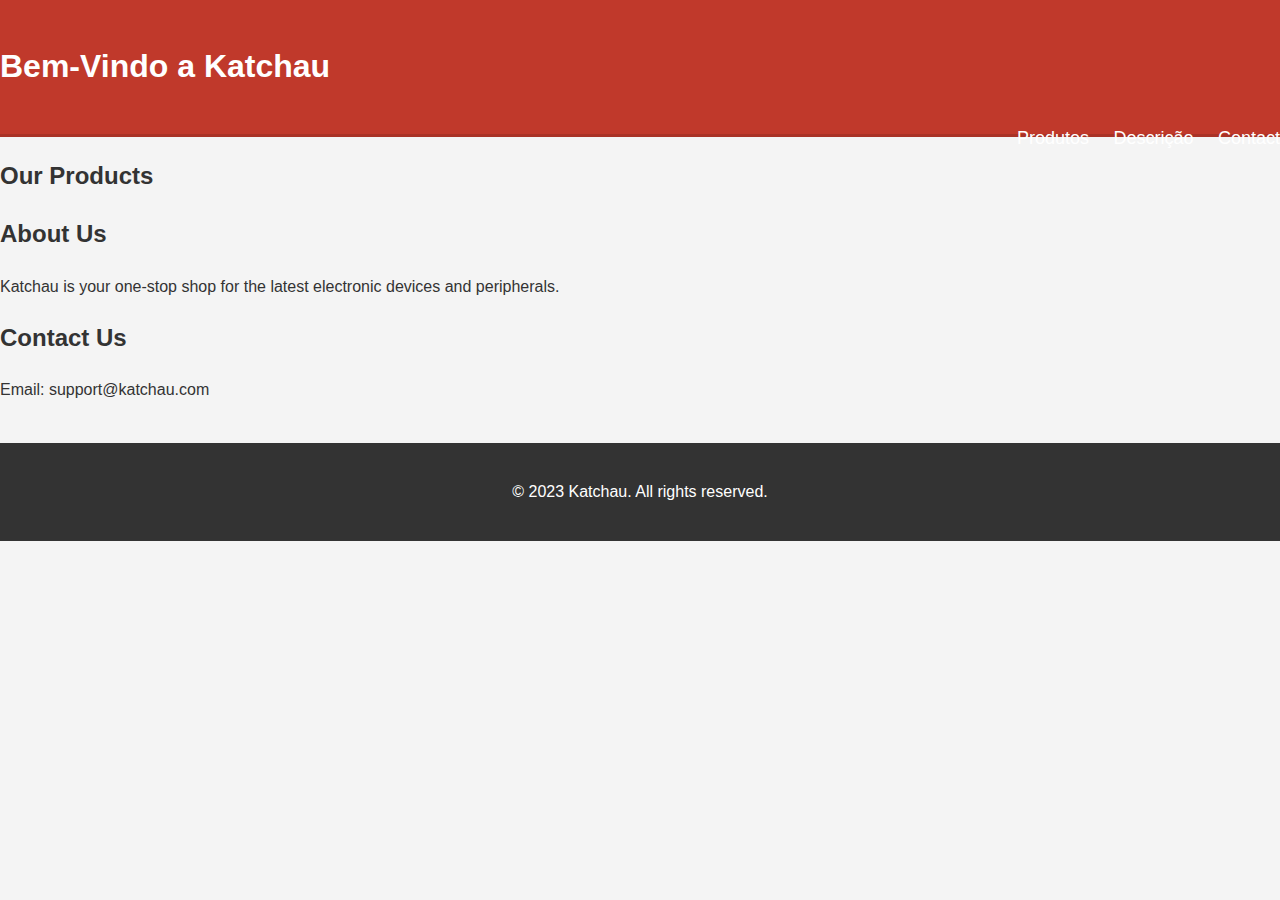
<file: index.html>
<!DOCTYPE html>
<html lang="en">
<head>
    <meta charset="UTF-8">
    <meta name="viewport" content="width=device-width, initial-scale=1.0">
    <title>Katchau - E-commerce for Electronics</title>
    <link rel="stylesheet" href="assets/css/styles.css">
</head>
<body>
    <header>
        <h1>Bem-Vindo a Katchau</h1>
        <nav>
            <ul>
                <li><a href="#Produtos">Produtos</a></li>
                <li><a href="#Descricao">Descrição</a></li>
                <li><a href="#contact">Contact</a></li>
            </ul>
        </nav>
    </header>

    <main>
        <section id="products">
            <h2>Our Products</h2>
            <div class="product-list">
                <!-- Product items will be dynamically inserted here -->
            </div>
        </section>

        <section id="about">
            <h2>About Us</h2>
            <p>Katchau is your one-stop shop for the latest electronic devices and peripherals.</p>
        </section>

        <section id="contact">
            <h2>Contact Us</h2>
            <p>Email: support@katchau.com</p>
        </section>
    </main>

    <footer>
        <p>&copy; 2023 Katchau. All rights reserved.</p>
    </footer>

    <script src="assets/js/script.js"></script>
</body>
</html>
</file>
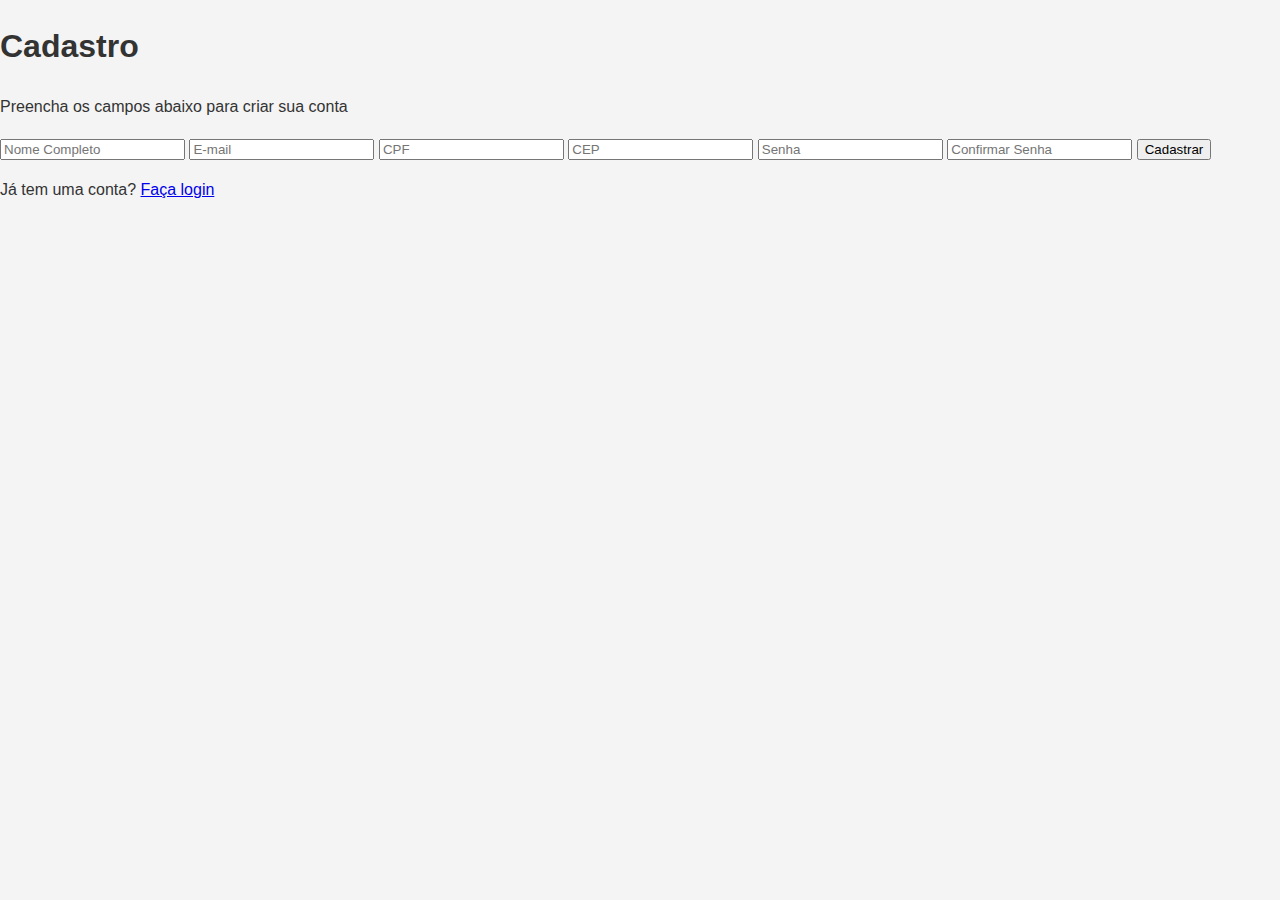
<file: cadastro.html>
<!DOCTYPE html>
<html lang="pt-BR">
<head>
    <meta charset="UTF-8">
    <meta name="viewport" content="width=device-width, initial-scale=1.0">
    <title>Cadastro - Katchau</title>
    <link rel="stylesheet" href="assets/css/styles.css">
</head>
<body>
    <div class="register-container">
        <div class="register-box">
            <h1>Cadastro</h1>
            <p class="subtitle">Preencha os campos abaixo para criar sua conta</p>
            <form action="#" method="POST">
                <input type="text" name="nome" placeholder="Nome Completo" required>
                <input type="email" name="email" placeholder="E-mail" required>
                <input type="text" name="cpf" placeholder="CPF" required>
                <input type="text" name="cep" placeholder="CEP" required>
                <input type="password" name="senha" placeholder="Senha" required>
                <input type="password" name="confirmar_senha" placeholder="Confirmar Senha" required>
                <button type="submit">Cadastrar</button>
            </form>
            <p class="login-link">Já tem uma conta? <a href="login.html">Faça login</a></p>
        </div>
    </div>
</body>
</html>
</file>
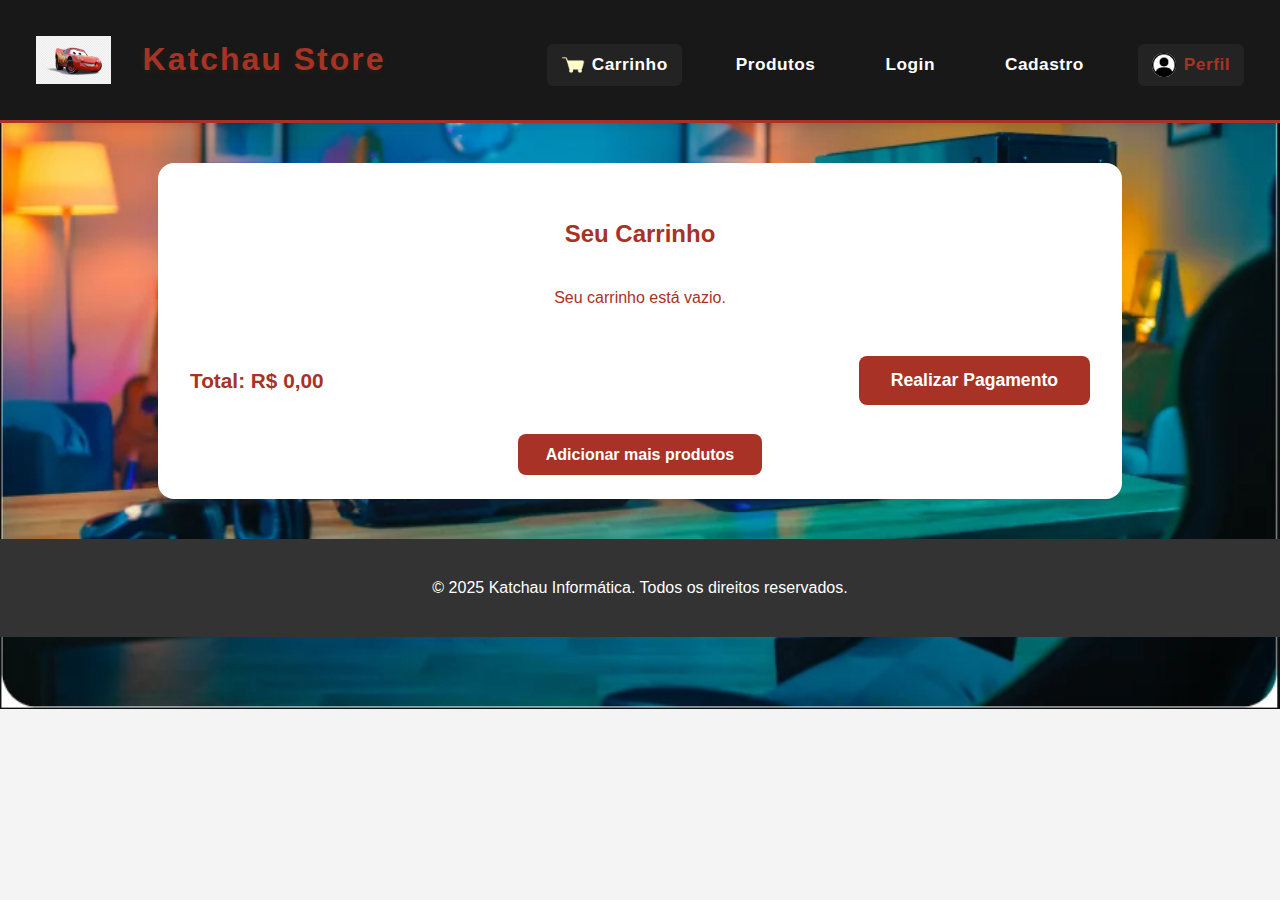
<file: carrinho.html>
<!DOCTYPE html>
<html lang="pt-BR">
<head>
    <meta charset="UTF-8">
    <title>Carrinho - Katchau Informática</title>
    <meta name="viewport" content="width=device-width, initial-scale=1.0">
    <link rel="stylesheet" href="assets/css/produto.css">
    <link rel="stylesheet" href="assets/css/carrinho.css">
    <link rel="stylesheet" href="assets/css/styles.css">
</head>
<body>
    <header class="header-produtos">
        <div class="header-container">
            <div class="header-logo">
                <img src="assets/imagens/marquinhos.png" alt="Logo Katchau" class="logo-img">
                <a href="index.html" class="logo-text logo-btn">Katchau Store</a>
            </div>
            <nav>
                <ul class="header-menu">
                    <li>
                        <a href="carrinho.html" class="menu-link menu-carrinho">
                            <img src="assets/imagens/carrinho.webp" alt="Carrinho" class="carrinho-icon">
                            Carrinho
                        </a>
                    </li>
                    <li>
                        <a href="produto.html" class="menu-link">Produtos</a>
                    </li>
                    <li>
                        <a href="login.html" class="menu-link">Login</a>
                    </li>
                    <li>
                        <a href="cadastro.html" class="menu-link">Cadastro</a>
                    </li>
                    <li>
                        <a href="perfil.html" class="menu-link menu-perfil">
                            <img src="assets/imagens/perfil-icon.jpg" alt="Ícone de Perfil" class="perfil-icon">
                            <span>Perfil</span>
                        </a>
                    </li>
                </ul>
            </nav>
        </div>
    </header>
    <main>
        <div class="container-carrinho" style="max-width: 900px; margin: 40px auto; background: #fff; border-radius: 16px; box-shadow: 0 4px 24px rgba(169,50,38,0.08); padding: 32px;">
            <h2 style="color:#a93226; text-align:center; margin-bottom:32px;">Seu Carrinho</h2>
            <div id="carrinho-itens">
                <!-- Itens do carrinho renderizados via JS -->
            </div>
            <div id="carrinho-detalhes" style="margin-top:32px; display:flex; justify-content:space-between; align-items:center;">
                <p id="carrinho-total" style="font-size:1.3rem; font-weight:bold; color:#a93226;">Total: R$ 0,00</p>
                <button id="btn-pagamento" style="background:#a93226; color:#fff; border:none; border-radius:8px; padding:14px 32px; font-size:1.1rem; font-weight:bold; cursor:pointer; transition:background 0.2s;">Realizar Pagamento</button>
            </div>
            <div style="margin-top:24px; text-align:center;">
                <a href="produto.html" class="btn-produtos">Adicionar mais produtos</a>
            </div>
        </div>
    </main>
    <footer class="footer">
        <p>&copy; 2025 Katchau Informática. Todos os direitos reservados.</p>
    </footer>
    <script src="assets/js/carrinho.js"></script>
</body>
</html>
</file>
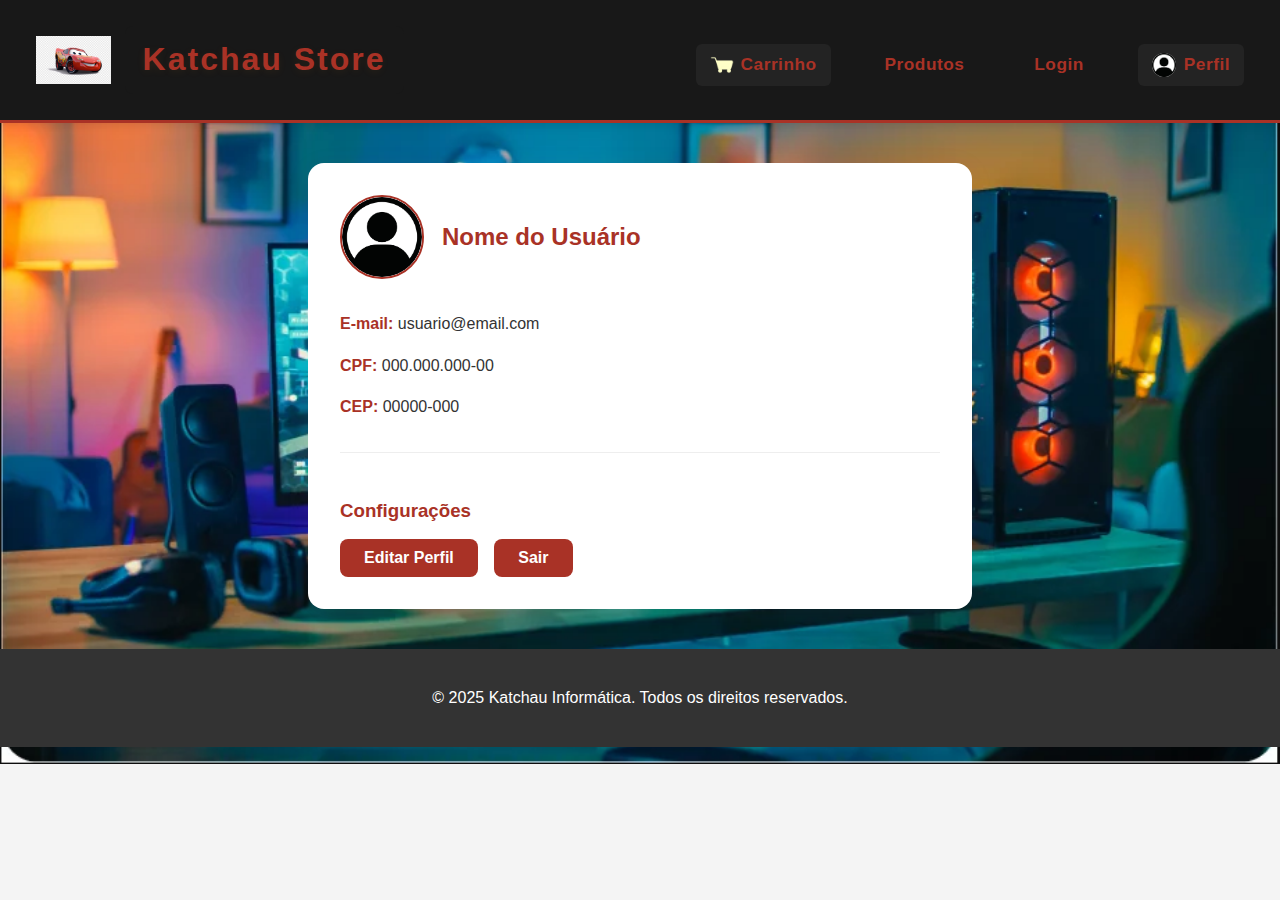
<file: perfil.html>
<!DOCTYPE html>
<html lang="pt-BR">
<head>
    <meta charset="UTF-8">
    <title>Perfil - Katchau Informática</title>
    <meta name="viewport" content="width=device-width, initial-scale=1.0">
    <link rel="stylesheet" href="assets/css/produto.css">
    <link rel="stylesheet" href="assets/css/styles.css">
    <style>
        .perfil-container {
            max-width: 600px;
            margin: 40px auto;
            background: #fff;
            border-radius: 16px;
            box-shadow: 0 4px 24px rgba(169,50,38,0.08);
            padding: 32px;
        }
        .perfil-header {
            display: flex;
            align-items: center;
            gap: 18px;
            margin-bottom: 32px;
        }
        .perfil-avatar {
            width: 80px;
            height: 80px;
            border-radius: 50%;
            object-fit: cover;
            border: 2px solid #a93226;
        }
        .perfil-nome {
            font-size: 1.5rem;
            font-weight: bold;
            color: #a93226;
        }
        .perfil-info {
            margin-bottom: 28px;
        }
        .perfil-info label {
            font-weight: bold;
            color: #a93226;
        }
        .perfil-config {
            margin-top: 32px;
            border-top: 1px solid #eee;
            padding-top: 24px;
        }
        .perfil-config h3 {
            color: #a93226;
            margin-bottom: 14px;
        }
        .perfil-config button {
            background: #a93226;
            color: #fff;
            border: none;
            border-radius: 8px;
            padding: 10px 24px;
            font-size: 1rem;
            font-weight: bold;
            cursor: pointer;
            margin-right: 12px;
            transition: background 0.2s;
        }
        .perfil-config button:hover {
            background: #c0392b;
        }
        @media (max-width: 700px) {
            .perfil-container {
                padding: 12px;
            }
            .perfil-header {
                flex-direction: column;
                align-items: flex-start;
                gap: 10px;
            }
        }
    </style>
</head>
<body>
    <header class="header-produtos">
        <div class="header-container">
            <div class="header-logo">
                <img src="assets/imagens/marquinhos.png" alt="Logo Katchau" class="logo-img">
                <a href="index.html" class="logo-text logo-btn">Katchau Store</a>
            </div>
            <nav>
                <ul class="header-menu">
                    <li>
                        <a href="carrinho.html" class="menu-link menu-carrinho">
                            <img src="assets/imagens/carrinho.webp" alt="Carrinho" class="carrinho-icon">
                            Carrinho
                        </a>
                    </li>
                    <li>
                        <a href="produto.html" class="menu-link">Produtos</a>
                    </li>
                    <li>
                        <a href="login.html" class="menu-link">Login</a>
                    </li>
                    <li>
                        <a href="perfil.html" class="menu-link menu-perfil">
                            <img src="assets/imagens/perfil-icon.jpg" alt="Ícone de Perfil" class="perfil-icon">
                            <span>Perfil</span>
                        </a>
                    </li>
                </ul>
            </nav>
        </div>
    </header>
    <main>
        <div class="perfil-container">
            <div class="perfil-header">
                <img src="assets/imagens/perfil-icon.jpg" alt="Avatar" class="perfil-avatar" id="perfil-avatar">
                <span class="perfil-nome" id="perfil-nome">Nome do Usuário</span>
            </div>
            <div class="perfil-info">
                <p><label>E-mail:</label> <span id="perfil-email">usuario@email.com</span></p>
                <p><label>CPF:</label> <span id="perfil-cpf">000.000.000-00</span></p>
                <p><label>CEP:</label> <span id="perfil-cep">00000-000</span></p>
            </div>
            <div class="perfil-config">
                <h3>Configurações</h3>
                <button id="btn-editar">Editar Perfil</button>
                <button id="btn-sair">Sair</button>
            </div>
        </div>
    </main>
    <footer class="footer">
        <p>&copy; 2025 Katchau Informática. Todos os direitos reservados.</p>
    </footer>
    <script>
document.addEventListener('DOMContentLoaded', async () => {
    let usuario = JSON.parse(localStorage.getItem('usuarioLogado'));
    if (usuario && usuario.id) {
        try {
            const response = await fetch(`/api/usuarios/${usuario.id}`);
            usuario = await response.json();
            localStorage.setItem('usuarioLogado', JSON.stringify(usuario));
        } catch (e) {}
    }
    if (usuario) {
        document.getElementById('perfil-nome').innerText = usuario.nome || 'Nome do Usuário';
        document.getElementById('perfil-email').innerText = usuario.email || '';
        document.getElementById('perfil-cpf').innerText = usuario.cpf || '';
        document.getElementById('perfil-cep').innerText = usuario.cep || '';
    }
    document.getElementById('btn-sair').onclick = () => {
        localStorage.removeItem('usuarioLogado');
        window.location.href = 'login.html';
    };
    document.getElementById('btn-editar').onclick = () => {
        alert('Funcionalidade de edição em breve!');
    };
});
    </script>
</body>
</html>
</file>
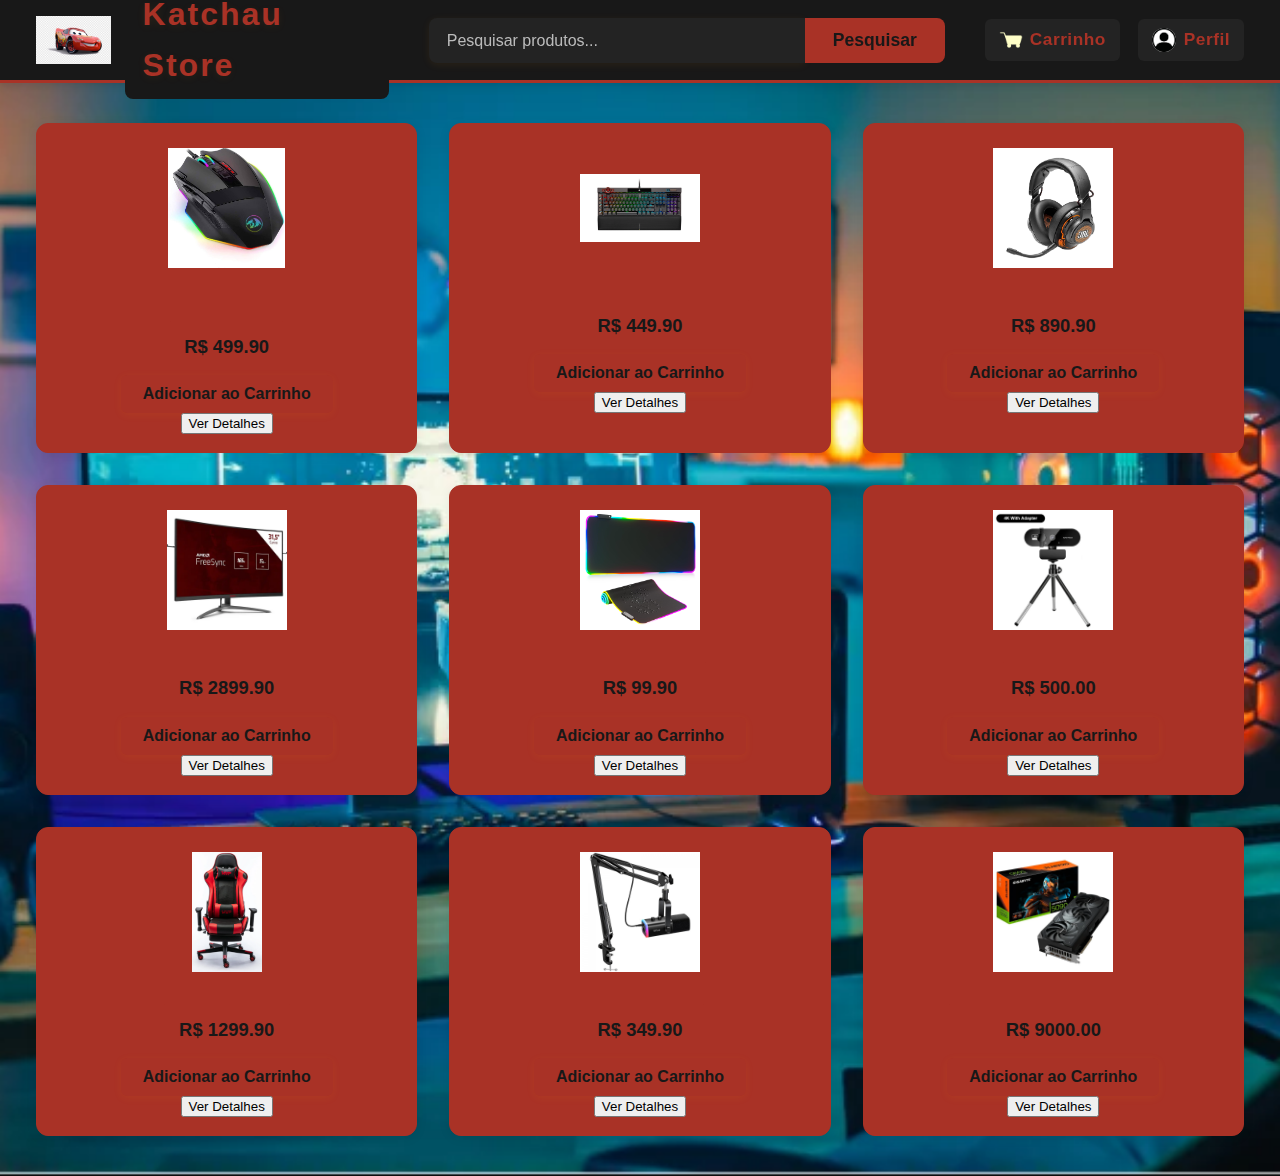
<file: produto.html>
<!DOCTYPE html>
<html lang="pt-BR">

<head>
    <meta charset="UTF-8">
    <title>Produtos - Katchau Store</title>
    <meta name="viewport" content="width=device-width, initial-scale=1.0">
    <link rel="stylesheet" href="assets/css/produto.css">
</head>

<body>
    <header class="header-produtos">
        <div class="header-container">
            <div class="header-logo">
                <img src="assets/imagens/marquinhos.png" alt="Logo Katchau" class="logo-img">
                <a href="index.html" class="logo-text logo-btn">Katchau Store</a>
            </div>
            <form class="header-search">
                <input type="text" placeholder="Pesquisar produtos..." class="search-input">
                <button type="submit" class="search-btn">
                    Pesquisar
                </button>
            </form>
            <ul class="header-menu">
                <li>
                    <a href="carrinho.html" class="menu-link menu-carrinho">
                        <img src="assets/imagens/carrinho.webp" alt="Carrinho" class="carrinho-icon">
                        Carrinho
                    </a>
                </li>
                <li class="menu-perfil">
                    <img src="assets/imagens/perfil-icon.jpg" alt="Ícone de Perfil" class="perfil-icon">
                    <span>Perfil</span>
                </li>
            </ul>
        </div>
    </header>

    <!-- Aqui você pode adicionar o grid de produtos -->
    <main>
        <div class="produtos-lista">
            <!-- Os produtos serão renderizados aqui pelo JS -->
        </div>
    </main>
    <script src="assets/js/produtos.js"></script>
</body>

</html>
</file>
<file: assets/css/styles.css>
/* Estilos Globais */
body {
    font-family: 'Segoe UI', Tahoma, Geneva, Verdana, sans-serif;
    margin: 0;
    padding: 0;
    background-color: #f4f4f4;
    color: #333;
    line-height: 1.6;
}

.container {
    width: 90%;
    max-width: 1200px;
    margin: auto;
    overflow: hidden;
    padding: 0 20px;
}

/* Cabeçalho */
header {
    background: #c0392b; /* Vermelho */
    color: #fff; /* Branco */
    padding-top: 20px;
    padding-bottom: 20px;
    border-bottom: #a93226 3px solid;
}

header .logo {
    float: left;
    margin: 0;
    font-size: 28px;
    font-weight: bold;
}

header nav {
    float: right;
    margin-top: 10px;
}

header nav ul {
    padding: 0;
    margin: 0;
    list-style: none;
}

header nav ul li {
    display: inline;
    margin-left: 20px;
}

header nav ul li a {
    color: #fff;
    text-decoration: none;
    font-size: 18px;
    transition: color 0.3s ease;
}

header nav ul li a:hover {
    color: #f0f0f0; /* Branco mais claro no hover */
}

/* Seções */
.section-container {
    padding: 40px 0;
}

.section-container h2 {
    text-align: center;
    margin-bottom: 30px;
    font-size: 2em;
    color: #c0392b; /* Vermelho */
}

/* Grid de Promoções e Produtos */
.promocoes-grid, .produtos-grid {
    display: grid;
    grid-template-columns: repeat(auto-fit, minmax(280px, 1fr));
    gap: 20px;
}

.card-promocao, .card-produto {
    background: #fff; /* Branco */
    border: 1px solid #ddd;
    border-radius: 8px;
    padding: 20px;
    box-shadow: 0 2px 5px rgba(0,0,0,0.1);
    transition: transform 0.3s ease, box-shadow 0.3s ease;
}

.card-promocao:hover, .card-produto:hover {
    transform: translateY(-5px);
    box-shadow: 0 4px 10px rgba(0,0,0,0.15);
}

.card-promocao h3, .card-produto h3 {
    margin-top: 0;
    color: #c0392b; /* Vermelho */
}

.card-produto span {
    display: block;
    margin-top: 10px;
    font-weight: bold;
    color: #27ae60; /* Verde para preço */
}

/* Rodapé */
footer {
    background: #333;
    color: #fff;
    text-align: center;
    padding: 20px 0;
    margin-top: 40px;
}

/* Modal de Login */
.modal {
    display: none; /* Oculto por padrão */
    position: fixed;
    z-index: 1000;
    left: 0;
    top: 0;
    width: 100%;
    height: 100%;
    overflow: auto;
    background-color: rgba(0,0,0,0.5); /* Fundo escurecido */
}

.modal-content {
    background-color: #fff;
    margin: 10% auto;
    padding: 30px;
    border: 1px solid #888;
    width: 80%;
    max-width: 450px;
    border-radius: 8px;
    box-shadow: 0 5px 15px rgba(0,0,0,0.3);
    position: relative;
    animation: fadeIn 0.3s;
}

@keyframes fadeIn {
    from {opacity: 0; transform: translateY(-20px);}
    to {opacity: 1; transform: translateY(0);}
}

.close-btn {
    color: #aaa;
    float: right;
    font-size: 28px;
    font-weight: bold;
    cursor: pointer;
}

.close-btn:hover,
.close-btn:focus {
    color: #333;
    text-decoration: none;
}

#login-form div {
    margin-bottom: 15px;
}

#login-form label {
    display: block;
    margin-bottom: 5px;
    font-weight: bold;
}

#login-form input[type="text"],
#login-form input[type="password"] {
    width: calc(100% - 22px);
    padding: 10px;
    border: 1px solid #ddd;
    border-radius: 4px;
}

#login-form button[type="submit"] {
    background-color: #c0392b; /* Vermelho */
    color: white;
    padding: 12px 20px;
    border: none;
    border-radius: 4px;
    cursor: pointer;
    font-size: 16px;
    transition: background-color 0.3s ease;
}

#login-form button[type="submit"]:hover {
    background-color: #a93226; /* Vermelho mais escuro */
}

/* Responsividade */
@media(max-width: 768px) {
    header .logo {
        float: none;
        text-align: center;
        margin-bottom: 10px;
    }

    header nav {
        float: none;
        text-align: center;
    }

    header nav ul li {
        display: block;
        margin: 10px 0;
    }

    .promocoes-grid, .produtos-grid {
        grid-template-columns: 1fr; /* Uma coluna em telas menores */
    }

    .modal-content {
        width: 90%;
        margin: 20% auto;
    }
}
</file>
<file: assets/css/produto.css>
body {
    background-image: url('../imagens/fundo.png');
    background-size: cover;
    background-repeat: no-repeat;
    background-position: center;
    font-family: 'Segoe UI', Tahoma, Geneva, Verdana, sans-serif;
    margin: 0;
    padding: 0;
    background-color: #f4f4f4;
    color: #333;
    line-height: 1.6;
}
.logo-btn {
    display: inline-block;
    background: var(--preto);
    color: var(--laranja);
    border: none;
    font-size: 2rem;
    font-weight: 900;
    letter-spacing: 2px;
    font-family: 'Segoe UI', Arial, sans-serif;
    text-decoration: none;
    padding: 8px 18px;
    border-radius: 8px;
    cursor: pointer;
    transition: background 0.2s, color 0.2s;
}

.logo-btn:hover {
    background: var(--laranja);
    color: var(--preto);
}

/* Cores principais */
:root {
    --laranja: #a93226;
    --laranja-hover: #a93226;
    --preto: #181818;
    --cinza-escuro: #232323;
    --cinza-claro: #f7f7f7;
    --branco: #a93226;
}

/* Cabeçalho */
.header-produtos {
    background: var(--preto);
    border-bottom: 3px solid var(--laranja);
    box-shadow: 0 2px 8px rgba(0,0,0,0.10);
    position: sticky;
    top: 0;
    z-index: 10;
}

.header-container {
    max-width: 1300px;
    margin: 0 auto;
    display: flex;
    align-items: center;
    justify-content: space-between;
    height: 80px;
    padding: 0 36px;
}

.header-logo {
    display: flex;
    align-items: center;
    gap: 14px;
}

.logo-img {
    height: 48px;
}

.logo-text {
    color: var(--laranja);
    font-size: 2rem;
    font-weight: 900;
    letter-spacing: 2px;
    font-family: 'Segoe UI', Arial, sans-serif;
    text-shadow: 0 2px 8px rgba(255,152,0,0.08);
}

.header-search {
    flex: 1;
    display: flex;
    align-items: center;
    justify-content: center;
    margin: 0 40px;
}

.search-input {
    width: 340px;
    padding: 12px 18px;
    border-radius: 8px 0 0 8px;
    border: none;
    font-size: 1.1rem;
    background: var(--cinza-escuro);
    color: var(--branco);
    outline: none;
    transition: box-shadow 0.2s, background 0.2s;
    box-shadow: 0 2px 8px rgba(255,152,0,0.08);
}

.search-input::placeholder {
    color: #bbb;
    font-size: 1rem;
}

.search-btn {
    background: var(--laranja);
    color: var(--preto);
    border: none;
    border-radius: 0 8px 8px 0;
    padding: 12px 28px;
    font-weight: bold;
    font-size: 1.1rem;
    cursor: pointer;
    transition: background 0.2s, color 0.2s;
}

.search-btn:hover {
    background: var(--laranja-hover);
    color: #000;
}

.header-menu {
    display: flex;
    align-items: center;
    gap: 18px;
    list-style: none;
    margin: 0;
    padding: 0;
}

.menu-link {
    color: var(--branco);
    text-decoration: none;
    font-weight: 600;
    font-size: 1.08rem;
    padding: 7px 16px;
    border-radius: 6px;
    transition: background 0.2s, color 0.2s;
    letter-spacing: 0.5px;
}

.menu-link:hover,
.menu-link:focus {
    background: var(--laranja);
    color: var(--preto);
}

.menu-carrinho {
    display: flex;
    align-items: center;
    gap: 7px;
    background: var(--cinza-escuro);
    border-radius: 6px;
    padding: 7px 14px;
    transition: background 0.2s;
}

.menu-carrinho:hover {
    background: var(--laranja);
    color: var(--preto);
}

.carrinho-icon {
    width: 24px;
    height: 24px;
    filter: brightness(0) invert(1) sepia(1) hue-rotate(-30deg) saturate(8) brightness(1.2);
}

.menu-perfil {
    display: flex;
    align-items: center;
    gap: 8px;
    cursor: pointer;
    padding: 7px 14px;
    border-radius: 6px;
    background: var(--cinza-escuro);
    transition: background 0.2s;
}

.menu-perfil:hover {
    background: var(--laranja);
}

.perfil-icon {
    width: 24px;
    height: 24px;
    border-radius: 50%;
    object-fit: cover;
}

.menu-perfil span {
    color: var(--laranja);
    font-weight: 600;
    font-size: 1.08rem;
    letter-spacing: 0.5px;
}

.menu-perfil:hover span {
    color: var(--preto);
}

/* Grid de produtos */
.produtos-lista {
    max-width: 1300px;
    margin: 40px auto 0 auto;
    display: grid;
    grid-template-columns: repeat(3, 1fr);
    gap: 32px;
    padding: 0 36px 40px 36px;
}

.produto-card {
    background: var(--branco);
    border-radius: 12px;
    box-shadow: 0 2px 12px rgba(0,0,0,0.07);
    padding: 24px 18px 18px 18px;
    display: flex;
    flex-direction: column;
    align-items: center;
    transition: box-shadow 0.2s, transform 0.2s;
    border: 1.5px solid var(--laranja);
}

.produto-card:hover {
    box-shadow: 0 6px 24px rgba(3, 3, 3, 0.13);
    transform: translateY(-4px) scale(1.03);
}

.produto-img {
    width: 120px;
    height: 120px;
    object-fit: contain;
    margin-bottom: 14px;
}

.produto-nome {
    font-size: 1.1rem;
    font-weight: 700;
    color: var(--preto);
    margin-bottom: 6px;
    text-align: center;
}

.produto-preco {
    font-size: 1.15rem;
    color: var(--preto);
    font-weight: 700;
    margin-bottom: 14px;
}

.btn-carrinho {
    background: var(--laranja);
    color: var(--preto);
    border: none;
    border-radius: 6px;
    padding: 10px 22px;
    font-size: 1rem;
    font-weight: bold;
    cursor: pointer;
    transition: background 0.2s, color 0.2s, box-shadow 0.2s;
    box-shadow: 0 2px 8px rgba(255,152,0,0.08);
}

.btn-carrinho:hover {
    background: var(--laranja-hover);
    color: #000;
    box-shadow: 0 4px 16px rgba(255,152,0,0.13);
}

/* Responsivo */
@media (max-width: 1100px) {
    .produtos-lista {
        grid-template-columns: repeat(2, 1fr);
        padding: 0 12px 40px 12px;
    }
    .header-container {
        flex-direction: column;
        height: auto;
        gap: 14px;
        padding: 14px;
    }
    .header-search {
        width: 100%;
        margin: 10px 0;
    }
    .header-menu {
        gap: 10px;
    }
    .search-input {
        width: 100%;
        min-width: 0;
    }
}

@media (max-width: 700px) {
    .produtos-lista {
        grid-template-columns: 1fr;
        gap: 18px;
    }
    .header-container {
        padding: 8px;
    }
    
}
</file>
<file: assets/css/carrinho.css>
:root {
    --laranja: #a93226;
    --preto: #181818;
    --cinza-escuro: #232323;
    --cinza-claro: #f7f7f7;
    --branco: #fff;
}

.container-carrinho {
    background: var(--branco);
    border-radius: 16px;
    box-shadow: 0 4px 24px rgba(169,50,38,0.08);
    padding: 32px;
    margin: 40px auto;
    max-width: 900px;
}

#carrinho-itens {
    margin-bottom: 24px;
}

.carrinho-item {
    display: flex;
    align-items: center;
    justify-content: space-between;
    background: var(--cinza-claro);
    border-radius: 10px;
    padding: 18px 16px;
    margin-bottom: 18px;
    box-shadow: 0 2px 8px rgba(169,50,38,0.05);
    transition: box-shadow 0.2s;
}

.carrinho-item:hover {
    box-shadow: 0 6px 24px rgba(169,50,38,0.13);
}

.carrinho-item img {
    width: 70px;
    height: 70px;
    object-fit: contain;
    border-radius: 8px;
    margin-right: 18px;
    background: #fff;
    border: 1px solid #eee;
}

.carrinho-nome {
    flex: 2;
    font-size: 1.1rem;
    font-weight: 600;
    color: var(--preto);
    margin-right: 18px;
}

.carrinho-preco {
    flex: 1;
    font-size: 1.1rem;
    color: var(--laranja);
    font-weight: bold;
    margin-right: 18px;
    text-align: right;
}

.carrinho-quantidade {
    display: flex;
    align-items: center;
    gap: 8px;
    margin-right: 18px;
}

.carrinho-quantidade button {
    background: var(--laranja);
    color: var(--branco);
    border: none;
    border-radius: 5px;
    padding: 6px 12px;
    font-size: 1rem;
    font-weight: bold;
    cursor: pointer;
    transition: background 0.2s;
}

.carrinho-quantidade button:hover {
    background: #c0392b;
}

.carrinho-quantidade span {
    min-width: 24px;
    text-align: center;
    font-size: 1.1rem;
}

.btn-remover {
    background: #fff;
    color: var(--laranja);
    border: 1.5px solid var(--laranja);
    border-radius: 5px;
    padding: 6px 14px;
    font-size: 1rem;
    font-weight: bold;
    cursor: pointer;
    transition: background 0.2s, color 0.2s;
}

.btn-remover:hover {
    background: var(--laranja);
    color: #fff;
}

#carrinho-detalhes {
    margin-top: 32px;
    display: flex;
    justify-content: space-between;
    align-items: center;
}

#btn-pagamento {
    background: var(--laranja);
    color: #fff;
    border: none;
    border-radius: 8px;
    padding: 14px 32px;
    font-size: 1.1rem;
    font-weight: bold;
    cursor: pointer;
    transition: background 0.2s;
}

#btn-pagamento:hover {
    background: #c0392b;
}

.btn-produtos {
    background: var(--laranja);
    color: #fff;
    border: none;
    border-radius: 8px;
    padding: 12px 28px;
    font-size: 1rem;
    font-weight: bold;
    cursor: pointer;
    text-decoration: none;
    transition: background 0.2s;
}

.btn-produtos:hover {
    background: #c0392b;
}

@media (max-width: 700px) {
    .container-carrinho {
        padding: 12px;
    }
    .carrinho-item {
        flex-direction: column;
        align-items: flex-start;
        gap: 10px;
    }
    #carrinho-detalhes {
        flex-direction: column;
        gap: 18px;
        align-items: flex-start;
    }
}
</file>
